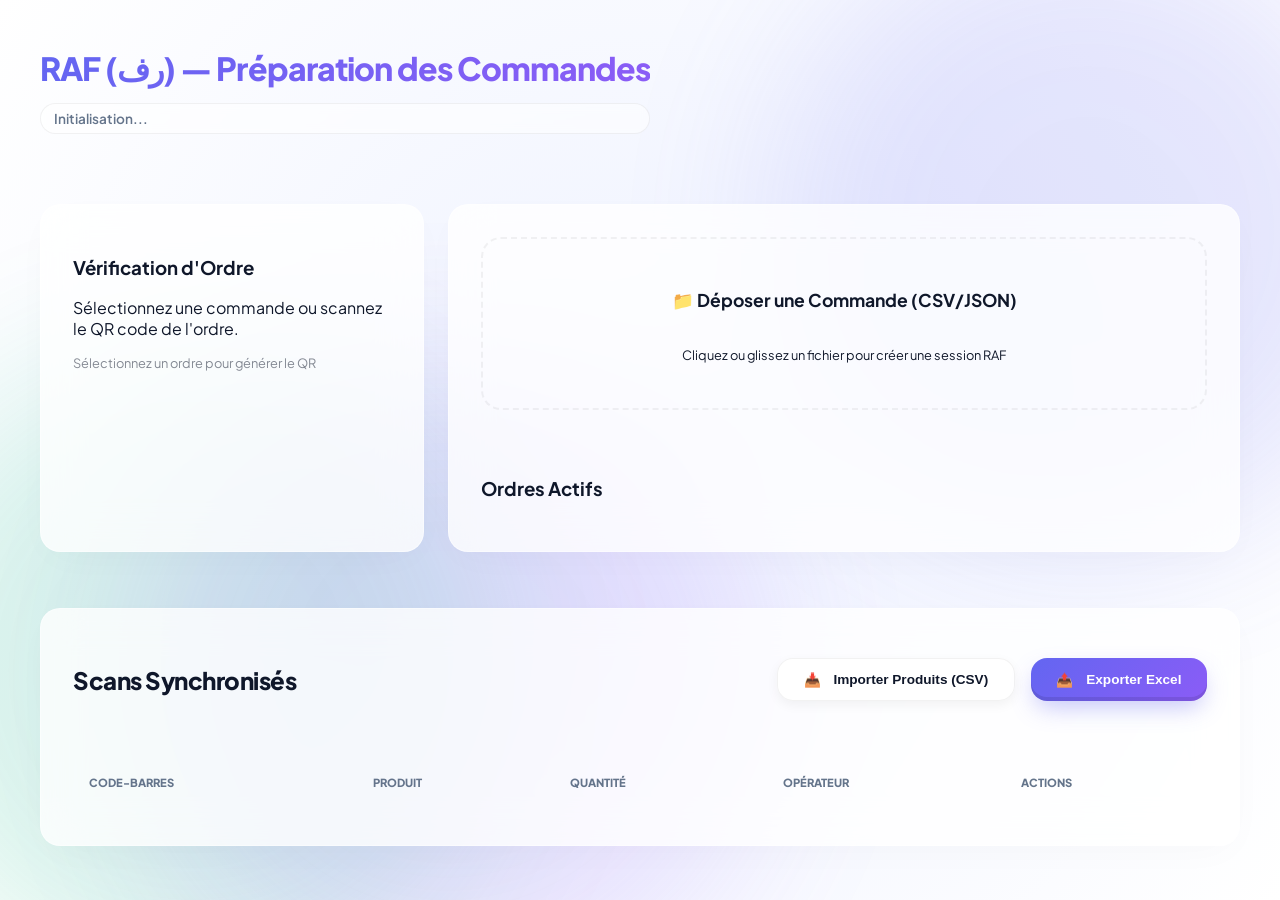
<file: assets/index.html>
<!DOCTYPE html>
<html lang="en">
<head>
    <meta charset="UTF-8">
    <meta name="viewport" content="width=device-width, initial-scale=1.0">
    <title>RAF Dashboard — Order Fulfillment</title>
    <link rel="icon" type="image/png" href="/assets/icon.png">
    <link rel="stylesheet" href="/assets/style.css">
    <!-- Local Assets for Instant Load -->
    <script src="/assets/chart.min.js"></script>
    <script src="/assets/qrcode.min.js"></script>
</head>
<body>
    <!-- Animated Mesh Background -->
    <div class="bg-animation"></div>
    <div class="bg-blob blob-1"></div>
    <div class="bg-blob blob-2"></div>
    <div class="bg-blob blob-3"></div>

    <div class="container">
        <header>
            <div>
                <h1>RAF (رف) — Préparation des Commandes</h1>
                <p id="local-ip">Initialisation...</p>
            </div>
            <div id="alert-center" class="pill pill-anomaly" style="display: none; cursor: pointer;">
                ⚠️ <span id="alert-count">0</span> Alertes
            </div>
        </header>

        <main>
            <section class="card pairing-card">
                <h3>Vérification d'Ordre</h3>
                <p class="text-muted">Sélectionnez une commande ou scannez le QR code de l'ordre.</p>
                <div id="qrcode-container">
                    <!-- QR dynamic based on selected order -->
                    <p style="opacity:0.5; font-size: 0.8rem;">Sélectionnez un ordre pour générer le QR</p>
                </div>
            </section>

            <section class="card analytics-card">
                <div id="dropzone" style="border: 2px dashed var(--border); border-radius: 20px; padding: 2rem; text-align: center; cursor: pointer; transition: all 0.3s; grid-column: span 2;">
                    <p style="font-weight: 700; font-size: 1.1rem; margin-bottom: 0.5rem;">📁 Déposer une Commande (CSV/JSON)</p>
                    <p class="text-muted" style="font-size: 0.8rem;">Cliquez ou glissez un fichier pour créer une session RAF</p>
                </div>
                
                <div style="grid-column: span 2; margin-top: 1rem;">
                    <h3>Ordres Actifs</h3>
                    <div id="active-orders" style="display: flex; flex-direction: column; gap: 1rem;">
                        <!-- Orders injected here -->
                    </div>
                </div>
            </section>

            <div class="scan-list-card card">
                <div class="list-header">
                    <h3>Scans Synchronisés</h3>
                    <div class="header-actions">
                        <input type="file" id="csv-file-input" accept=".csv" style="display: none;">
                        <button id="import-csv-btn" class="btn btn-secondary">
                            <span>📥</span> Importer Produits (CSV)
                        </button>
                        <button id="export-btn" class="btn btn-primary">
                            <span>📤</span> Exporter Excel
                        </button>
                    </div>
                </div>
                <div class="table-container">
                    <table>
                        <thead>
                            <tr>
                                <th>Code-barres</th>
                                <th>Produit</th>
                                <th>Quantité</th>
                                <th>Opérateur</th>
                                <th>Actions</th>
                            </tr>
                        </thead>
                        <tbody id="scan-tbody">
                            <!-- Scans will be injected here -->
                        </tbody>
                    </table>
                </div>
            </div>
        </main>
    </div>

    <script src="/assets/app.js"></script>
</body>
</html>
</file>
<file: assets/style.css>
@import url('https://fonts.googleapis.com/css2?family=Plus+Jakarta+Sans:wght@400;500;600;700;800&display=swap');

:root {
    --primary: #6366f1;
    --primary-gradient: linear-gradient(135deg, #6366f1, #8b5cf6);
    --primary-light: #eef2ff;
    --success: #10b981;
    --danger: #f43f5e;
    --bg: #ffffff;
    --card-bg: rgba(255, 255, 255, 0.8);
    --text: #0f172a;
    --text-muted: #64748b;
    --border: rgba(0, 0, 0, 0.05);
    --radius: 20px;
}

body {
    font-family: 'Plus Jakarta Sans', sans-serif;
    margin: 0;
    padding: 0;
    min-height: 100vh;
    color: var(--text);
    -webkit-font-smoothing: antialiased;
}

/* --- Dashboard Styles --- */
.bg-animation {
    position: fixed;
    top: -50%; left: -50%; width: 200%; height: 200%;
    z-index: -1;
    background: radial-gradient(circle at 50% 50%, #eef2ff 0%, #ffffff 50%, #f5f3ff 100%);
    animation: rotate 30s linear infinite;
}

.bg-blob {
    position: fixed; width: 50vw; height: 50vw; filter: blur(80px);
    z-index: -1; opacity: 0.15; border-radius: 50%;
    animation: float 20s ease-in-out infinite;
}
.blob-1 { background: #6366f1; top: -10%; right: -10%; }
.blob-2 { background: #10b981; bottom: -10%; left: -10%; animation-delay: -5s; }
.blob-3 { background: #8b5cf6; top: 40%; left: 10%; animation-delay: -10s; }

@keyframes rotate { from { transform: rotate(0deg); } to { transform: rotate(360deg); } }
@keyframes float {
    0%, 100% { transform: translate(0, 0) scale(1); }
    33% { transform: translate(50px, 100px) scale(1.1); }
    66% { transform: translate(-30px, 50px) scale(0.9); }
}

.container { max-width: 1200px; margin: 0 auto; padding: 3rem 1.5rem; position: relative; }

header {
    margin-bottom: 3.5rem;
    display: flex; justify-content: space-between; align-items: center;
}

h1 { 
    font-weight: 800; font-size: 2rem; margin: 0; letter-spacing: -0.03em;
    background: var(--primary-gradient); -webkit-background-clip: text; background-clip: text; -webkit-text-fill-color: transparent;
}

#local-ip { 
    color: var(--text-muted); font-size: 0.85rem; font-weight: 600;
    background: rgba(255,255,255,0.5); padding: 0.4rem 0.8rem; border-radius: 99px;
    backdrop-filter: blur(4px); border: 1px solid var(--border);
}

main { display: grid; grid-template-columns: repeat(12, 1fr); gap: 1.5rem; }

.card {
    background: var(--card-bg); backdrop-filter: blur(20px); -webkit-backdrop-filter: blur(20px);
    padding: 2rem; border-radius: var(--radius); border: 1px solid rgba(255, 255, 255, 0.4);
    box-shadow: 0 10px 40px -10px rgba(0, 0, 0, 0.03);
    transition: transform 0.2s ease, box-shadow 0.2s ease;
}
.card:hover { transform: translateY(-2px); box-shadow: 0 15px 50px -10px rgba(0, 0, 0, 0.06); }

.pairing-card { grid-column: span 4; }
.analytics-card { grid-column: span 8; display: flex; flex-direction: column; gap: 2rem; }
.scan-list-card { grid-column: span 12; margin-top: 2rem; }

#dropzone {
    border: 2px dashed rgba(99, 102, 241, 0.3);
    background: rgba(255, 255, 255, 0.03);
    border-radius: 28px; padding: 4rem 2rem; text-align: center;
    cursor: pointer; transition: all 0.4s cubic-bezier(0.175, 0.885, 0.32, 1.275);
    display: flex; flex-direction: column; align-items: center; justify-content: center;
    gap: 1rem;
}
#dropzone:hover {
    border-color: var(--primary);
    background: rgba(99, 102, 241, 0.05);
    transform: translateY(-5px) scale(1.01);
    box-shadow: 0 25px 50px -12px rgba(99, 102, 241, 0.2);
}
#dropzone .icon { font-size: 3rem; margin-bottom: 0.5rem; filter: drop-shadow(0 4px 10px rgba(0,0,0,0.1)); }

.header-actions { display: flex; gap: 1rem; }
.list-header { display: flex; justify-content: space-between; align-items: center; margin-bottom: 2rem; }
.list-header h3 { font-size: 1.5rem; font-weight: 800; letter-spacing: -0.02em; }

table { width: 100%; border-collapse: separate; border-spacing: 0 0.5rem; }
th { padding: 1rem; text-align: left; font-size: 0.7rem; text-transform: uppercase; font-weight: 800; color: var(--text-muted); }
td { padding: 1rem; background: rgba(255,255,255,0.5); font-size: 0.95rem; }
td:first-child { border-radius: 12px 0 0 12px; }
td:last-child { border-radius: 0 12px 12px 0; }

.pill { padding: 0.3rem 0.8rem; border-radius: 99px; font-size: 0.8rem; font-weight: 700; }
.pill-count { background: var(--primary-light); color: var(--primary); }
.pill-anomaly { background: #fff1f2; color: #f43f5e; border: 1px solid #fecdd3; animation: pulse 2s infinite; }

.row-anomaly { background: rgba(244, 63, 94, 0.05) !important; }

@keyframes pulse { 0%, 100% { transform: scale(1); } 50% { transform: scale(1.05); } }

.btn {
    border: none; padding: 0.8rem 1.6rem; border-radius: 16px; cursor: pointer;
    font-weight: 700; font-size: 0.85rem; transition: all 0.3s cubic-bezier(0.175, 0.885, 0.32, 1.275);
    display: inline-flex; align-items: center; justify-content: center; gap: 0.8rem;
    position: relative; overflow: hidden;
}
.btn:hover { transform: translateY(-3px) scale(1.02); }
.btn:active { transform: translateY(-1px) scale(0.98); }

.btn-primary { 
    background: var(--primary-gradient); color: white; 
    box-shadow: 0 10px 25px -5px rgba(99, 102, 241, 0.4), inset 0 -4px 0 rgba(0,0,0,0.1);
}
.btn-primary::after {
    content: ''; position: absolute; top: 0; left: -100%; width: 100%; height: 100%;
    background: linear-gradient(90deg, transparent, rgba(255,255,255,0.2), transparent);
    transition: 0.5s;
}
.btn-primary:hover::after { left: 100%; }

.btn-secondary { 
    background: rgba(255, 255, 255, 0.8); color: var(--text); 
    border: 1px solid var(--border);
    box-shadow: 0 4px 12px rgba(0, 0, 0, 0.05);
}
.btn-secondary:hover { background: white; border-color: var(--primary); color: var(--primary); }

.btn-danger { 
    color: #ef4444; background: rgba(239, 68, 68, 0.08); 
    border: 1px solid rgba(239, 68, 68, 0.1);
}
.btn-danger:hover { background: #ef4444; color: white; box-shadow: 0 8px 20px rgba(239, 68, 68, 0.3); }

.pill-success { background: #dcfce7; color: #166534; }
.pill-active { background: #e0e7ff; color: #3730a3; }

/* --- Mobile Scanner UI (Wow Overhaul) --- */
.mobile-body { background: #000; overflow: hidden; height: 100vh; width: 100vw; position: fixed; }

#reader {
    position: fixed; top: 0; left: 0; width: 100vw; height: 100vh;
    z-index: 1; object-fit: cover;
}
#reader video { object-fit: cover !important; }

.scanner-overlay {
    position: fixed; inset: 0; z-index: 10;
    display: flex; flex-direction: column;
    padding: 1.5rem; pointer-events: none;
}

.glass-card {
    background: rgba(255, 255, 255, 0.1);
    backdrop-filter: blur(40px); -webkit-backdrop-filter: blur(40px);
    border: 1px solid rgba(255, 255, 255, 0.15);
    border-radius: 28px; padding: 1.5rem; color: white;
    box-shadow: 0 8px 32px rgba(0, 0, 0, 0.3);
    pointer-events: auto;
    transition: all 0.4s cubic-bezier(0.175, 0.885, 0.32, 1.275);
}

.success-glow {
    box-shadow: 0 0 30px rgba(16, 185, 129, 0.6), 0 0 60px rgba(16, 185, 129, 0.3) !important;
    border-color: rgba(16, 185, 129, 0.5) !important;
    transform: scale(1.02);
}

.tab-nav {
    position: fixed; bottom: 1.5rem; left: 1.5rem; right: 1.5rem;
    display: flex; gap: 0.8rem; z-index: 50;
    pointer-events: auto;
}
.tab-btn {
    flex: 1; padding: 1rem; border-radius: 20px;
    background: rgba(255, 255, 255, 0.1); backdrop-filter: blur(20px);
    border: 1px solid rgba(255, 255, 255, 0.1);
    color: white; font-weight: 700; font-size: 0.8rem;
    display: flex; flex-direction: column; align-items: center; gap: 0.4rem;
    transition: all 0.3s;
}
.tab-btn.active {
    background: var(--primary-gradient); border-color: transparent;
    box-shadow: 0 8px 20px rgba(99, 102, 241, 0.4);
}

.mobile-header { margin-bottom: auto; }
.mobile-header input {
    width: 100%; background: rgba(255, 255, 255, 0.1); border: none;
    border-radius: 16px; padding: 1rem; color: white; font-weight: 600;
    text-align: center; border: 1px solid rgba(255, 255, 255, 0.1); outline: none;
}
.mobile-header input::placeholder { color: rgba(255, 255, 255, 0.5); }

.scan-result-card { margin-bottom: 1.5rem; text-align: center; transform: translateY(0); transition: all 0.3s cubic-bezier(0.175, 0.885, 0.32, 1.275); }
.scan-result-card.new-scan { transform: scale(1.05); background: rgba(255, 255, 255, 0.25); }

.barcode-text { font-family: monospace; font-size: 1.8rem; font-weight: 800; margin: 0.5rem 0; letter-spacing: 2px; }
.product-label { font-size: 0.9rem; opacity: 0.8; font-weight: 600; }

#history-tray {
    display: flex; flex-direction: column; gap: 0.8rem;
    max-height: 200px; overflow-y: auto;
}
.history-item {
    display: flex; justify-content: space-between; align-items: center;
    padding: 0.8rem 1.2rem; background: rgba(0, 0, 0, 0.2); border-radius: 16px;
    font-size: 0.85rem; animation: slideIn 0.3s ease-out;
}
@keyframes slideIn { from { opacity: 0; transform: translateY(10px); } to { opacity: 1; transform: translateY(0); } }

#flash-overlay {
    position: fixed; inset: 0; background: white; z-index: 100;
    opacity: 0; pointer-events: none; transition: opacity 0.1s;
}
.flash-active { opacity: 0.8; }

.scan-region-highlight {
    position: fixed; top: 50%; left: 50%; transform: translate(-50%, -50%);
    width: 250px; height: 250px; border: 2px solid rgba(255,255,255,0.5);
    border-radius: 24px; box-shadow: 0 0 0 1000px rgba(0,0,0,0.4);
    pointer-events: none; z-index: 2;
}
.scan-region-highlight::after {
    content: ''; position: absolute; top: 0; left: 0; right: 0; height: 2px;
    background: var(--primary); animation: scanLine 2s linear infinite;
    box-shadow: 0 0 15px var(--primary);
}
@keyframes scanLine { 0% { top: 0; } 100% { top: 100%; } }

@media (max-width: 1000px) { .pairing-card, .analytics-card, .scan-list-card { grid-column: span 12; } }
</file>
